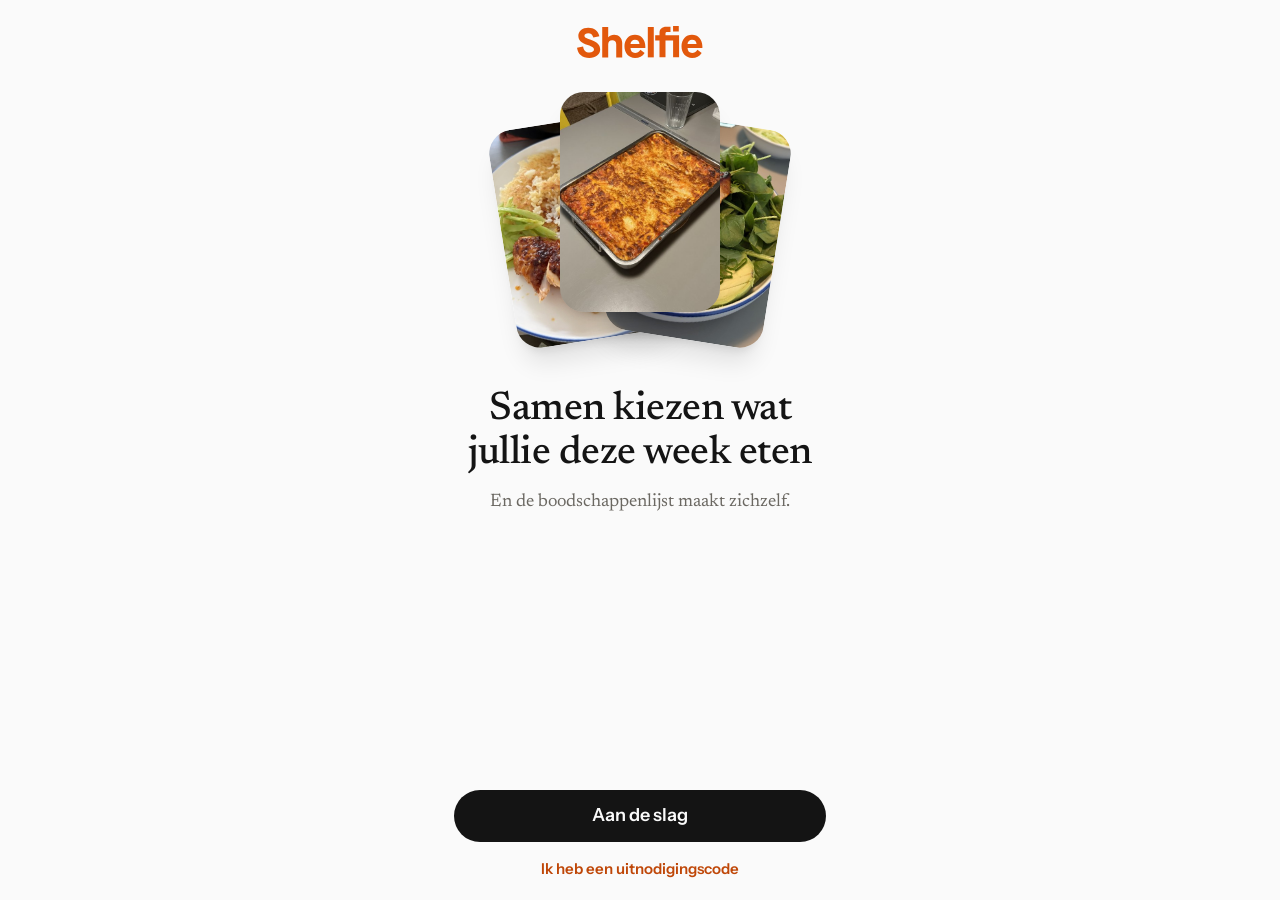
<file: index.html>
<!doctype html>
<html lang="nl">
  <head>
    <meta charset="UTF-8" />
    <meta name="viewport" content="width=device-width, initial-scale=1.0, maximum-scale=1.0, viewport-fit=cover" />
    <meta name="apple-mobile-web-app-capable" content="yes" />
    <meta name="mobile-web-app-capable" content="yes" />
    <meta name="apple-mobile-web-app-status-bar-style" content="default" />
    <meta name="apple-mobile-web-app-title" content="Shelfie" />
    <meta name="theme-color" content="#fafafa" media="(prefers-color-scheme: light)" />
    <meta name="theme-color" content="#0f0f11" media="(prefers-color-scheme: dark)" />
    <link rel="manifest" href="./manifest.webmanifest" />
    <link rel="apple-touch-icon" href="./apple-touch-icon.png" />
    <link rel="icon" type="image/png" href="./icon-192.png" />
    <title>Shelfie</title>
    <script>
      try {
        const t = localStorage.getItem("barabas-theme")
        const dark = t ? t === "dark" : matchMedia("(prefers-color-scheme: dark)").matches
        document.documentElement.classList.toggle("dark", dark)
      } catch {}
    </script>
    <style>
      /* Native app only: the launch screen again, drawn by the page, so the native splash can hand over without a visible
         change: plain white; the orange wordmark comes in after the elf (or right away without the intro). On the very first open the elf plays its intro on the shelf
         (src/boot.ts), then the logo moves into the header. Must match ios/App/App/Base.lproj/LaunchScreen.storyboard. */
      #boot { display: none; }
      .native-boot #boot { display: block; position: fixed; inset: 0; z-index: 2147483000; pointer-events: none; }
      #boot .boot-bg { position: absolute; inset: 0; background: #ffffff; }
      #boot svg { position: absolute; left: 25.57vw; top: 26.82%; width: 48.85vw; transform: translateY(-50%); color: #e2580c; opacity: 0; }
      #boot .boot-elf { position: absolute; left: 21.5vw; top: calc(62.9% - 47.07vw); width: 57vw; aspect-ratio: 264 / 226;
        background: url(./intro/elf.webp) 0 0 / 600% 400% no-repeat; }
    </style>
    <script>
      try {
        if (window.Capacitor && window.Capacitor.isNativePlatform && window.Capacitor.isNativePlatform()) {
          document.documentElement.classList.add("native-boot")
          // Until onboarding is done the intro plays: start fetching the elf's frames right away.
          if (!localStorage.getItem("shelfie:onboarded")) new Image().src = "./intro/elf.webp"
          // Safety net: never keep the splash longer than 10 seconds, whatever happens while loading.
          setTimeout(() => {
            const b = document.getElementById("boot")
            if (b) { b.remove(); try { window.Capacitor.Plugins.SplashScreen.hide() } catch {} }
          }, 10000)
        }
      } catch {}
    </script>
    <script type="module" crossorigin src="./assets/index-CNZWXWzl.js"></script>
    <link rel="stylesheet" crossorigin href="./assets/index-Qn11dkBs.css">
  </head>
  <body>
    <div id="boot" aria-hidden="true"><div class="boot-bg"></div><svg viewBox="0 0 192 49" fill="currentColor"><path d="M9.28602 31.3555C10.5046 37.9839 13.1285 40.5325 19.0879 40.5325C23.5086 40.5325 26.008 38.9396 26.008 36.1343C26.008 33.0104 23.891 31.4794 16.4017 28.9308C11.2162 27.2139 7.49819 25.3024 5.319 23.1962C3.13981 21.0901 2.05467 18.3555 2.05467 15.1078C2.04577 7.64757 8.3254 2.48828 17.2289 2.48828C26.1325 2.48828 32.8569 7.78032 34.2622 15.6122L25.0385 17.5856C23.8199 13.0635 21.3205 10.9573 17.2289 10.9573C13.7067 10.9573 11.4029 12.5502 11.4029 15.037C11.4029 17.329 13.3242 18.6033 19.9863 20.8334C25.5543 22.7449 29.5303 24.8511 31.8962 27.2051C34.2622 29.5591 35.4808 32.4971 35.4808 36.1255C35.4808 43.8334 28.7564 49.0016 18.9545 49.0016C8.25424 49.0016 1.60104 43.5237 0 33.329L9.28602 31.3555Z"/><path d="M38.6206 1.53125H47.7821V17.2746H47.9066C49.7656 14.7879 53.1545 13.3277 56.8102 13.3277C64.1127 13.3277 69.236 18.4251 69.236 25.8144V48.0534H60.0745V28.0445C60.0745 24.0268 57.8331 21.7348 53.9283 21.7348C50.0236 21.7348 47.7821 24.1596 47.7821 28.0445V48.0534H38.6206V1.53125Z"/><path d="M88.6974 13.3203C98.1079 13.3203 104.646 20.5239 104.646 31.161V33.8336H81.9108C82.1687 38.6123 84.7304 41.3557 88.8931 41.3557C92.2197 41.3557 94.7191 39.8247 97.0939 36.3203L103.56 41.3557C100.296 46.4531 95.3595 49.0017 88.8931 49.0017C79.3491 49.0017 72.687 41.7982 72.687 31.161C72.687 20.5239 79.3491 13.3203 88.6974 13.3203ZM95.742 27.4C95.4217 23.3203 92.9223 20.9663 88.7597 20.9663C84.9794 20.9663 82.231 23.515 81.9108 27.4H95.742Z"/><path d="M108.426 1.53125H117.587V48.0445H108.426V1.53125Z"/><path d="M156.324 48.0443H147.162V22.3009H135.51V48.0443H126.349V22.3009H119.749V14.2743H126.349V10.8319C126.349 4.77876 130.129 1.27434 136.791 1.27434H143.195V9.36283H138.01C136.346 9.36283 135.51 10.1327 135.51 11.7257V14.2743H156.324V48.0443ZM155.879 8.40708H147.109V0H155.879V8.40708Z"/><path d="M176.052 13.3203C185.462 13.3203 192 20.5239 192 31.161V33.8336H169.265C169.523 38.6123 172.085 41.3557 176.248 41.3557C179.574 41.3557 182.074 39.8247 184.448 36.3203L190.915 41.3557C187.651 46.4531 182.714 49.0017 176.248 49.0017C166.704 49.0017 160.042 41.7982 160.042 31.161C160.042 20.5239 166.704 13.3203 176.052 13.3203ZM183.096 27.4C182.776 23.3203 180.277 20.9663 176.114 20.9663C172.334 20.9663 169.585 23.515 169.265 27.4H183.096Z"/></svg></div>
    <div id="root"></div>
  </body>
</html>
</file>
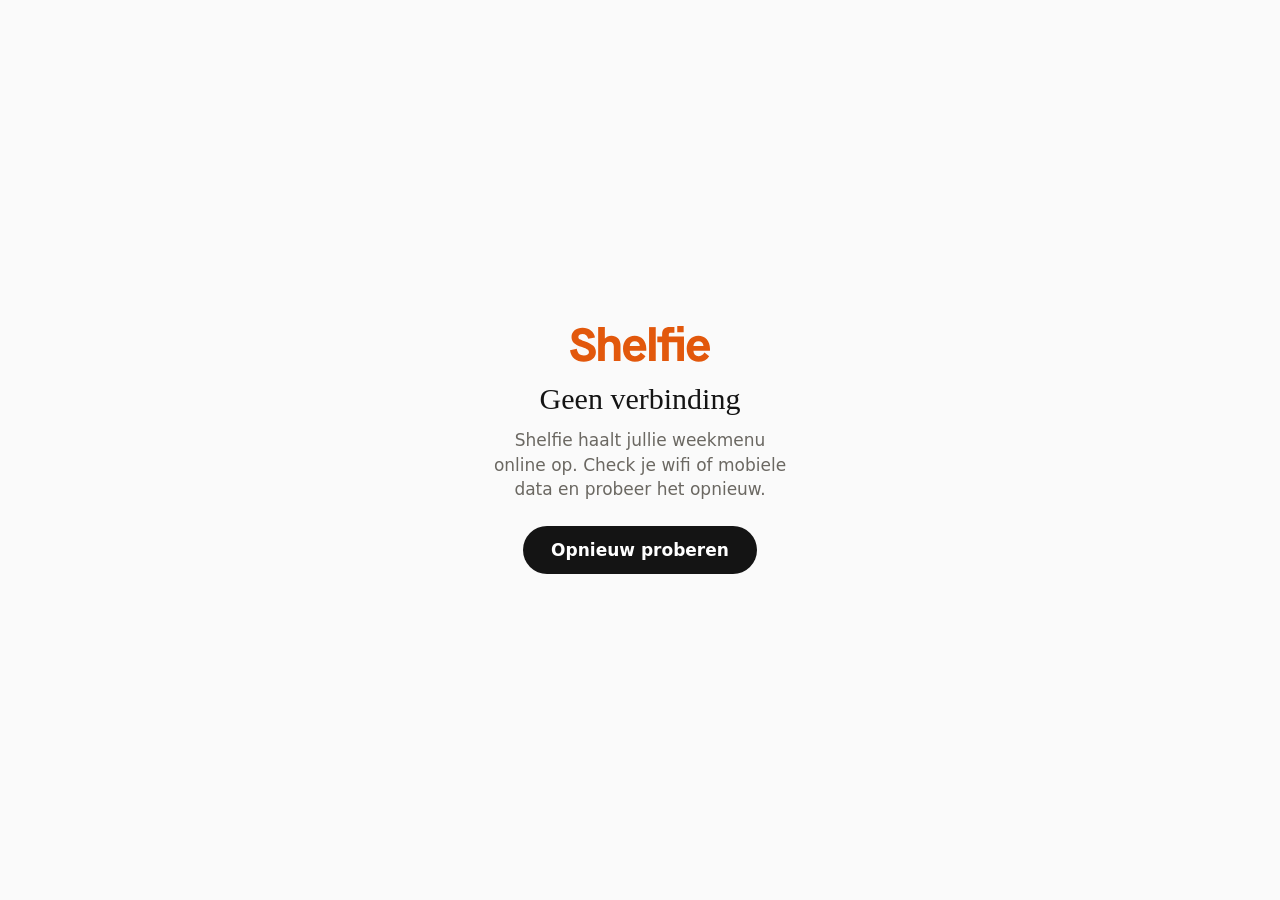
<file: offline.html>
<!doctype html>
<html lang="nl">
<head>
<meta charset="utf-8" />
<meta name="viewport" content="width=device-width, initial-scale=1, viewport-fit=cover" />
<title>Shelfie</title>
<style>
  html, body { margin: 0; height: 100%; background: #fafafa; color: #141414; font: 17px/1.45 -apple-system, system-ui, sans-serif; }
  main { min-height: 100%; display: flex; flex-direction: column; align-items: center; justify-content: center; gap: 12px; padding: 32px; text-align: center; box-sizing: border-box; }
  h1 { font: 500 30px/1.15 Georgia, serif; margin: 8px 0 0; }
  p { color: #6b6862; margin: 0; max-width: 300px; }
  button { margin-top: 12px; height: 48px; padding: 0 28px; border: 0; border-radius: 24px; background: #141414; color: #fff; font: 600 17px -apple-system, system-ui, sans-serif; }
</style>
</head>
<body>
<main>
  <svg viewBox="0 0 192 49" width="140" fill="#e2580c" aria-label="Shelfie"><path d="M9.28602 31.3555C10.5046 37.9839 13.1285 40.5325 19.0879 40.5325C23.5086 40.5325 26.008 38.9396 26.008 36.1343C26.008 33.0104 23.891 31.4794 16.4017 28.9308C11.2162 27.2139 7.49819 25.3024 5.319 23.1962C3.13981 21.0901 2.05467 18.3555 2.05467 15.1078C2.04577 7.64757 8.3254 2.48828 17.2289 2.48828C26.1325 2.48828 32.8569 7.78032 34.2622 15.6122L25.0385 17.5856C23.8199 13.0635 21.3205 10.9573 17.2289 10.9573C13.7067 10.9573 11.4029 12.5502 11.4029 15.037C11.4029 17.329 13.3242 18.6033 19.9863 20.8334C25.5543 22.7449 29.5303 24.8511 31.8962 27.2051C34.2622 29.5591 35.4808 32.4971 35.4808 36.1255C35.4808 43.8334 28.7564 49.0016 18.9545 49.0016C8.25424 49.0016 1.60104 43.5237 0 33.329L9.28602 31.3555Z"/><path d="M38.6206 1.53125H47.7821V17.2746H47.9066C49.7656 14.7879 53.1545 13.3277 56.8102 13.3277C64.1127 13.3277 69.236 18.4251 69.236 25.8144V48.0534H60.0745V28.0445C60.0745 24.0268 57.8331 21.7348 53.9283 21.7348C50.0236 21.7348 47.7821 24.1596 47.7821 28.0445V48.0534H38.6206V1.53125Z"/><path d="M88.6974 13.3203C98.1079 13.3203 104.646 20.5239 104.646 31.161V33.8336H81.9108C82.1687 38.6123 84.7304 41.3557 88.8931 41.3557C92.2197 41.3557 94.7191 39.8247 97.0939 36.3203L103.56 41.3557C100.296 46.4531 95.3595 49.0017 88.8931 49.0017C79.3491 49.0017 72.687 41.7982 72.687 31.161C72.687 20.5239 79.3491 13.3203 88.6974 13.3203ZM95.742 27.4C95.4217 23.3203 92.9223 20.9663 88.7597 20.9663C84.9794 20.9663 82.231 23.515 81.9108 27.4H95.742Z"/><path d="M108.426 1.53125H117.587V48.0445H108.426V1.53125Z"/><path d="M156.324 48.0443H147.162V22.3009H135.51V48.0443H126.349V22.3009H119.749V14.2743H126.349V10.8319C126.349 4.77876 130.129 1.27434 136.791 1.27434H143.195V9.36283H138.01C136.346 9.36283 135.51 10.1327 135.51 11.7257V14.2743H156.324V48.0443ZM155.879 8.40708H147.109V0H155.879V8.40708Z"/><path d="M176.052 13.3203C185.462 13.3203 192 20.5239 192 31.161V33.8336H169.265C169.523 38.6123 172.085 41.3557 176.248 41.3557C179.574 41.3557 182.074 39.8247 184.448 36.3203L190.915 41.3557C187.651 46.4531 182.714 49.0017 176.248 49.0017C166.704 49.0017 160.042 41.7982 160.042 31.161C160.042 20.5239 166.704 13.3203 176.052 13.3203ZM183.096 27.4C182.776 23.3203 180.277 20.9663 176.114 20.9663C172.334 20.9663 169.585 23.515 169.265 27.4H183.096Z"/></svg>
  <h1>Geen verbinding</h1>
  <p>Shelfie haalt jullie weekmenu online op. Check je wifi of mobiele data en probeer het opnieuw.</p>
  <button onclick="location.href='https://joostkrijnen.github.io/weekmenu/'">Opnieuw proberen</button>
</main>
<script>try { window.Capacitor.Plugins.SplashScreen.hide() } catch (e) {}</script>
</body>
</html>
</file>
<file: assets/index-Qn11dkBs.css>
@layer properties{@supports (((-webkit-hyphens:none)) and (not (margin-trim:inline))) or ((-moz-orient:inline) and (not (color:rgb(from red r g b)))){*,:before,:after,::backdrop{--tw-translate-x:0;--tw-translate-y:0;--tw-translate-z:0;--tw-rotate-x:initial;--tw-rotate-y:initial;--tw-rotate-z:initial;--tw-skew-x:initial;--tw-skew-y:initial;--tw-space-x-reverse:0;--tw-divide-y-reverse:0;--tw-border-style:solid;--tw-leading:initial;--tw-font-weight:initial;--tw-tracking:initial;--tw-ordinal:initial;--tw-slashed-zero:initial;--tw-numeric-figure:initial;--tw-numeric-spacing:initial;--tw-numeric-fraction:initial;--tw-shadow:0 0 #0000;--tw-shadow-color:initial;--tw-shadow-alpha:100%;--tw-inset-shadow:0 0 #0000;--tw-inset-shadow-color:initial;--tw-inset-shadow-alpha:100%;--tw-ring-color:initial;--tw-ring-shadow:0 0 #0000;--tw-inset-ring-color:initial;--tw-inset-ring-shadow:0 0 #0000;--tw-ring-inset:initial;--tw-ring-offset-width:0px;--tw-ring-offset-color:#fff;--tw-ring-offset-shadow:0 0 #0000;--tw-outline-style:solid;--tw-blur:initial;--tw-brightness:initial;--tw-contrast:initial;--tw-grayscale:initial;--tw-hue-rotate:initial;--tw-invert:initial;--tw-opacity:initial;--tw-saturate:initial;--tw-sepia:initial;--tw-drop-shadow:initial;--tw-drop-shadow-color:initial;--tw-drop-shadow-alpha:100%;--tw-drop-shadow-size:initial;--tw-backdrop-blur:initial;--tw-backdrop-brightness:initial;--tw-backdrop-contrast:initial;--tw-backdrop-grayscale:initial;--tw-backdrop-hue-rotate:initial;--tw-backdrop-invert:initial;--tw-backdrop-opacity:initial;--tw-backdrop-saturate:initial;--tw-backdrop-sepia:initial;--tw-duration:initial;--tw-ease:initial;--tw-scale-x:1;--tw-scale-y:1;--tw-scale-z:1}}}@font-face{font-family:Geist Variable;font-style:normal;font-display:swap;font-weight:100 900;src:url(./geist-cyrillic-ext-wght-normal-DjL33-gN.woff2)format("woff2-variations");unicode-range:U+460-52F,U+1C80-1C8A,U+20B4,U+2DE0-2DFF,U+A640-A69F,U+FE2E-FE2F}@font-face{font-family:Geist Variable;font-style:normal;font-display:swap;font-weight:100 900;src:url(./geist-cyrillic-wght-normal-BEAKL7Jp.woff2)format("woff2-variations");unicode-range:U+301,U+400-45F,U+490-491,U+4B0-4B1,U+2116}@font-face{font-family:Geist Variable;font-style:normal;font-display:swap;font-weight:100 900;src:url(./geist-vietnamese-wght-normal-6IgcOCM7.woff2)format("woff2-variations");unicode-range:U+102-103,U+110-111,U+128-129,U+168-169,U+1A0-1A1,U+1AF-1B0,U+300-301,U+303-304,U+308-309,U+323,U+329,U+1EA0-1EF9,U+20AB}@font-face{font-family:Geist Variable;font-style:normal;font-display:swap;font-weight:100 900;src:url(./geist-latin-ext-wght-normal-DC-KSUi6.woff2)format("woff2-variations");unicode-range:U+100-2BA,U+2BD-2C5,U+2C7-2CC,U+2CE-2D7,U+2DD-2FF,U+304,U+308,U+329,U+1D00-1DBF,U+1E00-1E9F,U+1EF2-1EFF,U+2020,U+20A0-20AB,U+20AD-20C0,U+2113,U+2C60-2C7F,U+A720-A7FF}@font-face{font-family:Geist Variable;font-style:normal;font-display:swap;font-weight:100 900;src:url(./geist-latin-wght-normal-BgDaEnEv.woff2)format("woff2-variations");unicode-range:U+??,U+131,U+152-153,U+2BB-2BC,U+2C6,U+2DA,U+2DC,U+304,U+308,U+329,U+2000-206F,U+20AC,U+2122,U+2191,U+2193,U+2212,U+2215,U+FEFF,U+FFFD}@layer theme{:root,:host{--color-neutral-800:oklch(26.9% 0 none);--color-neutral-950:oklch(14.5% 0 none);--color-black:#000;--color-white:#fff;--spacing:.25rem;--container-lg:32rem;--font-weight-normal:400;--font-weight-medium:500;--font-weight-semibold:600;--font-weight-bold:700;--tracking-widest:.1em;--leading-tight:1.25;--leading-snug:1.375;--radius-sm:.25rem;--radius-md:.375rem;--radius-lg:.5rem;--radius-xl:.75rem;--radius-2xl:1rem;--ease-in:cubic-bezier(.4, 0, 1, 1);--ease-out:cubic-bezier(0, 0, .2, 1);--ease-in-out:cubic-bezier(.4, 0, .2, 1);--animate-spin:spin 1s linear infinite;--blur-2xl:40px;--aspect-video:16 / 9;--default-transition-duration:.15s;--default-transition-timing-function:cubic-bezier(.4, 0, .2, 1);--default-font-family:var(--font-family-sans);--default-mono-font-family:var(--font-family-mono);--radius-full:9999px}}@layer base{*,:after,:before,::backdrop{box-sizing:border-box;border:0 solid;margin:0;padding:0}::file-selector-button{box-sizing:border-box;border:0 solid;margin:0;padding:0}html,:host{-webkit-text-size-adjust:100%;tab-size:4;line-height:1.5;font-family:var(--default-font-family,-apple-system, BlinkMacSystemFont, "Segoe UI", Roboto, "Helvetica Neue", "Noto Sans", Arial, sans-serif, "Apple Color Emoji", "Segoe UI Emoji", "Segoe UI Symbol", "Noto Color Emoji");font-feature-settings:var(--default-font-feature-settings,normal);font-variation-settings:var(--default-font-variation-settings,normal);-webkit-tap-highlight-color:transparent}hr{height:0;color:inherit;border-top-width:1px}abbr:where([title]){-webkit-text-decoration:underline dotted;text-decoration:underline dotted}h1,h2,h3,h4,h5,h6{font-size:inherit;font-weight:inherit}a{color:inherit;-webkit-text-decoration:inherit;text-decoration:inherit}b,strong{font-weight:bolder}code,kbd,samp,pre{font-family:var(--default-mono-font-family,ui-monospace, SFMono-Regular, Menlo, Monaco, Consolas, "Liberation Mono", "Courier New", monospace);font-feature-settings:var(--default-mono-font-feature-settings,normal);font-variation-settings:var(--default-mono-font-variation-settings,normal);font-size:1em}small{font-size:80%}sub,sup{vertical-align:baseline;font-size:75%;line-height:0;position:relative}sub{bottom:-.25em}sup{top:-.5em}table{text-indent:0;border-color:inherit;border-collapse:collapse}:-moz-focusring:where(:not(iframe)){outline:auto}progress{vertical-align:baseline}summary{display:list-item}ol,ul,menu{list-style:none}img,svg,video,canvas,audio,iframe,embed,object{vertical-align:middle;display:block}img,video{max-width:100%;height:auto}button,input,select,optgroup,textarea{font:inherit;font-feature-settings:inherit;font-variation-settings:inherit;letter-spacing:inherit;color:inherit;opacity:1;background-color:#0000;border-radius:0}::file-selector-button{font:inherit;font-feature-settings:inherit;font-variation-settings:inherit;letter-spacing:inherit;color:inherit;opacity:1;background-color:#0000;border-radius:0}:where(select:is([multiple],[size])) optgroup{font-weight:bolder}:where(select:is([multiple],[size])) optgroup option{padding-inline-start:20px}::file-selector-button{margin-inline-end:4px}::placeholder{opacity:1}@supports (not ((-webkit-appearance:-apple-pay-button))) or (contain-intrinsic-size:1px){::placeholder{color:currentColor}@supports (color:color-mix(in lab,red,red)){::placeholder{color:color-mix(in oklab,currentcolor 50%,transparent)}}}textarea{resize:vertical}::-webkit-search-decoration{-webkit-appearance:none}::-webkit-date-and-time-value{min-height:1lh;text-align:inherit}::-webkit-datetime-edit{display:inline-flex}::-webkit-datetime-edit-fields-wrapper{padding:0}::-webkit-datetime-edit{padding-block:0}::-webkit-datetime-edit-year-field{padding-block:0}::-webkit-datetime-edit-month-field{padding-block:0}::-webkit-datetime-edit-day-field{padding-block:0}::-webkit-datetime-edit-hour-field{padding-block:0}::-webkit-datetime-edit-minute-field{padding-block:0}::-webkit-datetime-edit-second-field{padding-block:0}::-webkit-datetime-edit-millisecond-field{padding-block:0}::-webkit-datetime-edit-meridiem-field{padding-block:0}::-webkit-calendar-picker-indicator{line-height:1}:-moz-ui-invalid{box-shadow:none}button,input:where([type=button],[type=reset],[type=submit]){appearance:button}::file-selector-button{appearance:button}::-webkit-inner-spin-button{height:auto}::-webkit-outer-spin-button{height:auto}[hidden]:where(:not([hidden=until-found])){display:none!important}*{border-color:var(--border)}html{-webkit-text-size-adjust:100%}body{background-color:var(--background);font-family:var(--font-family-sans);color:var(--foreground);-webkit-font-smoothing:antialiased;-moz-osx-font-smoothing:grayscale}.tabular{font-variant-numeric:tabular-nums;font-feature-settings:"tnum"}html,body{min-height:100%}body{overscroll-behavior-y:none;-webkit-tap-highlight-color:transparent}input,textarea,select{font-size:16px}}@layer components{.glass{background:var(--card)}@supports (color:color-mix(in lab,red,red)){.glass{background:color-mix(in oklab,var(--card) 72%,transparent)}}.glass{-webkit-backdrop-filter:blur(18px)saturate(1.8);backdrop-filter:blur(18px)saturate(1.8);border:1px solid var(--foreground)}@supports (color:color-mix(in lab,red,red)){.glass{border:1px solid color-mix(in oklab,var(--foreground) 6%,transparent)}}.glass{box-shadow:0 4px 16px #0000001a,inset 0 1px #ffffff8c}.glass-strong{background:var(--background)}@supports (color:color-mix(in lab,red,red)){.glass-strong{background:color-mix(in oklab,var(--background) 80%,transparent)}}.glass-strong{-webkit-backdrop-filter:blur(24px)saturate(1.8);backdrop-filter:blur(24px)saturate(1.8)}.pt-safe{padding-top:max(env(safe-area-inset-top),12px)}.pb-safe{padding-bottom:max(env(safe-area-inset-bottom),12px)}.scrollbar-none{scrollbar-width:none}.scrollbar-none::-webkit-scrollbar{display:none}}@layer utilities{.\@container{container-type:inline-size}.pointer-events-auto{pointer-events:auto}.pointer-events-none{pointer-events:none}.visible{visibility:visible}.sr-only{clip-path:inset(50%);white-space:nowrap;border-width:0;width:1px;height:1px;margin:-1px;padding:0;position:absolute;overflow:hidden}.absolute{position:absolute}.fixed{position:fixed}.relative{position:relative}.static{position:static}.inset-0{inset:0}.inset-x-0{inset-inline:0}.inset-x-3{inset-inline:calc(var(--spacing) * 3)}.inset-y-0{inset-block:0}.top-0{top:0}.top-1{top:var(--spacing)}.top-1\/2{top:50%}.top-2{top:calc(var(--spacing) * 2)}.top-3{top:calc(var(--spacing) * 3)}.top-4{top:calc(var(--spacing) * 4)}.top-5{top:calc(var(--spacing) * 5)}.top-6{top:calc(var(--spacing) * 6)}.top-8{top:calc(var(--spacing) * 8)}.top-\[18px\]{top:18px}.-right-1{right:calc(var(--spacing) * -1)}.right-0{right:0}.right-2{right:calc(var(--spacing) * 2)}.right-2\.5{right:calc(var(--spacing) * 2.5)}.right-3{right:calc(var(--spacing) * 3)}.right-4{right:calc(var(--spacing) * 4)}.right-5{right:calc(var(--spacing) * 5)}.-bottom-1{bottom:calc(var(--spacing) * -1)}.bottom-0{bottom:0}.bottom-2\.5{bottom:calc(var(--spacing) * 2.5)}.bottom-3{bottom:calc(var(--spacing) * 3)}.left-0{left:0}.left-1\/2{left:50%}.left-3{left:calc(var(--spacing) * 3)}.left-4{left:calc(var(--spacing) * 4)}.left-5{left:calc(var(--spacing) * 5)}.left-\[55px\]{left:55px}.left-\[70px\]{left:70px}.left-\[85px\]{left:85px}.z-10{z-index:10}.z-20{z-index:20}.z-30{z-index:30}.z-40{z-index:40}.z-50{z-index:50}.col-start-2{grid-column-start:2}.-m-3{margin:calc(var(--spacing) * -3)}.-mx-0\.5{margin-inline:calc(var(--spacing) * -.5)}.-mx-1{margin-inline:calc(var(--spacing) * -1)}.-mx-4{margin-inline:calc(var(--spacing) * -4)}.mx-4{margin-inline:calc(var(--spacing) * 4)}.mx-auto{margin-inline:auto}.my-1{margin-block:var(--spacing)}.my-2{margin-block:calc(var(--spacing) * 2)}.my-3{margin-block:calc(var(--spacing) * 3)}.-mt-1{margin-top:calc(var(--spacing) * -1)}.-mt-3{margin-top:calc(var(--spacing) * -3)}.mt-0\.5{margin-top:calc(var(--spacing) * .5)}.mt-1{margin-top:var(--spacing)}.mt-1\.5{margin-top:calc(var(--spacing) * 1.5)}.mt-2{margin-top:calc(var(--spacing) * 2)}.mt-2\.5{margin-top:calc(var(--spacing) * 2.5)}.mt-3{margin-top:calc(var(--spacing) * 3)}.mt-3\.5{margin-top:calc(var(--spacing) * 3.5)}.mt-4{margin-top:calc(var(--spacing) * 4)}.mt-5{margin-top:calc(var(--spacing) * 5)}.mt-8{margin-top:calc(var(--spacing) * 8)}.mt-9{margin-top:calc(var(--spacing) * 9)}.mt-auto{margin-top:auto}.-mr-2{margin-right:calc(var(--spacing) * -2)}.mr-1{margin-right:var(--spacing)}.mb-1{margin-bottom:var(--spacing)}.mb-1\.5{margin-bottom:calc(var(--spacing) * 1.5)}.mb-2\.5{margin-bottom:calc(var(--spacing) * 2.5)}.mb-3{margin-bottom:calc(var(--spacing) * 3)}.mb-4{margin-bottom:calc(var(--spacing) * 4)}.mb-5{margin-bottom:calc(var(--spacing) * 5)}.mb-7{margin-bottom:calc(var(--spacing) * 7)}.mb-8{margin-bottom:calc(var(--spacing) * 8)}.mb-\[3px\]{margin-bottom:3px}.mb-\[18px\]{margin-bottom:18px}.mb-\[22px\]{margin-bottom:22px}.-ml-\[18px\]{margin-left:-18px}.-ml-\[82px\]{margin-left:-82px}.ml-1{margin-left:var(--spacing)}.line-clamp-2{-webkit-line-clamp:2;-webkit-box-orient:vertical;display:-webkit-box;overflow:hidden}.block{display:block}.contents{display:contents}.flex{display:flex}.grid{display:grid}.hidden{display:none}.inline-flex{display:inline-flex}.table{display:table}.table-caption{display:table-caption}.table-cell{display:table-cell}.table-row{display:table-row}.aspect-\[4\/3\]{aspect-ratio:4/3}.aspect-\[4\/5\]{aspect-ratio:4/5}.aspect-video{aspect-ratio:var(--aspect-video)}.size-2{width:calc(var(--spacing) * 2);height:calc(var(--spacing) * 2)}.size-2\.5{width:calc(var(--spacing) * 2.5);height:calc(var(--spacing) * 2.5)}.size-3{width:calc(var(--spacing) * 3);height:calc(var(--spacing) * 3)}.size-3\.5{width:calc(var(--spacing) * 3.5);height:calc(var(--spacing) * 3.5)}.size-4{width:calc(var(--spacing) * 4);height:calc(var(--spacing) * 4)}.size-5{width:calc(var(--spacing) * 5);height:calc(var(--spacing) * 5)}.size-6{width:calc(var(--spacing) * 6);height:calc(var(--spacing) * 6)}.size-7{width:calc(var(--spacing) * 7);height:calc(var(--spacing) * 7)}.size-8{width:calc(var(--spacing) * 8);height:calc(var(--spacing) * 8)}.size-9{width:calc(var(--spacing) * 9);height:calc(var(--spacing) * 9)}.size-10{width:calc(var(--spacing) * 10);height:calc(var(--spacing) * 10)}.size-11{width:calc(var(--spacing) * 11);height:calc(var(--spacing) * 11)}.size-12{width:calc(var(--spacing) * 12);height:calc(var(--spacing) * 12)}.size-14{width:calc(var(--spacing) * 14);height:calc(var(--spacing) * 14)}.size-16{width:calc(var(--spacing) * 16);height:calc(var(--spacing) * 16)}.size-\[1\.6rem\]{width:1.6rem;height:1.6rem}.size-\[18px\]{width:18px;height:18px}.size-\[22px\]{width:22px;height:22px}.size-\[26px\]{width:26px;height:26px}.size-\[38px\]{width:38px;height:38px}.size-\[52px\]{width:52px;height:52px}.size-\[76px\]{width:76px;height:76px}.size-full{width:100%;height:100%}.h-1\.5{height:calc(var(--spacing) * 1.5)}.h-2{height:calc(var(--spacing) * 2)}.h-5{height:calc(var(--spacing) * 5)}.h-6{height:calc(var(--spacing) * 6)}.h-7{height:calc(var(--spacing) * 7)}.h-8{height:calc(var(--spacing) * 8)}.h-9{height:calc(var(--spacing) * 9)}.h-10{height:calc(var(--spacing) * 10)}.h-11{height:calc(var(--spacing) * 11)}.h-12{height:calc(var(--spacing) * 12)}.h-\[2\.25rem\]{height:2.25rem}.h-\[5px\]{height:5px}.h-\[7px\]{height:7px}.h-\[52px\]{height:52px}.h-\[54px\]{height:54px}.h-\[60px\]{height:60px}.h-\[64\%\]{height:64%}.h-\[66px\]{height:66px}.h-\[92dvh\]{height:92dvh}.h-\[200px\]{height:200px}.h-\[214px\]{height:214px}.h-\[220px\]{height:220px}.h-\[250px\]{height:250px}.h-\[300px\]{height:300px}.h-\[330px\]{height:330px}.h-\[calc\(env\(safe-area-inset-top\)\+56px\)\]{height:calc(env(safe-area-inset-top) + 56px)}.h-dvh{height:100dvh}.h-full{height:100%}.h-px{height:1px}.max-h-\[92dvh\]{max-height:92dvh}.max-h-\[var\(--radix-popover-content-available-height\)\]{max-height:var(--radix-popover-content-available-height)}.max-h-\[var\(--radix-select-content-available-height\)\]{max-height:var(--radix-select-content-available-height)}.min-h-0{min-height:0}.min-h-12{min-height:calc(var(--spacing) * 12)}.min-h-dvh{min-height:100dvh}.w-0{width:0}.w-5{width:calc(var(--spacing) * 5)}.w-9{width:calc(var(--spacing) * 9)}.w-10{width:calc(var(--spacing) * 10)}.w-14{width:calc(var(--spacing) * 14)}.w-24{width:calc(var(--spacing) * 24)}.w-32{width:calc(var(--spacing) * 32)}.w-44{width:calc(var(--spacing) * 44)}.w-\[6\.4rem\]{width:6.4rem}.w-\[7px\]{width:7px}.w-\[18px\]{width:18px}.w-\[22px\]{width:22px}.w-\[42\%\]{width:42%}.w-\[76px\]{width:76px}.w-\[160px\]{width:160px}.w-\[164px\]{width:164px}.w-\[260px\]{width:260px}.w-\[290px\]{width:290px}.w-\[300px\]{width:300px}.w-\[calc\(100\%-2rem\)\]{width:calc(100% - 2rem)}.w-auto{width:auto}.w-fit{width:fit-content}.w-full{width:100%}.max-w-\[320px\]{max-width:320px}.max-w-\[330px\]{max-width:330px}.max-w-\[420px\]{max-width:420px}.max-w-\[480px\]{max-width:480px}.max-w-\[calc\(100\%-2rem\)\]{max-width:calc(100% - 2rem)}.min-w-0{min-width:0}.min-w-9{min-width:calc(var(--spacing) * 9)}.min-w-\[8rem\]{min-width:8rem}.min-w-\[12rem\]{min-width:12rem}.min-w-\[var\(--radix-select-trigger-width\)\]{min-width:var(--radix-select-trigger-width)}.flex-1{flex:1}.flex-none{flex:none}.shrink-0{flex-shrink:0}.grow{flex-grow:1}.caption-bottom{caption-side:bottom}.origin-top{transform-origin:top}.-translate-1\/2{--tw-translate-x: -50% ;--tw-translate-y: -50% ;translate:var(--tw-translate-x) var(--tw-translate-y)}.-translate-x-1\/2{--tw-translate-x: -50% ;translate:var(--tw-translate-x) var(--tw-translate-y)}.-translate-y-1\/2{--tw-translate-y: -50% ;translate:var(--tw-translate-x) var(--tw-translate-y)}.scale-\[\.85\]{scale:.85}.scale-\[\.96\]{scale:.96}.-rotate-\[8deg\]{rotate:-8deg}.-rotate-\[9deg\]{rotate:-9deg}.rotate-180{rotate:180deg}.rotate-\[-12deg\]{rotate:-12deg}.rotate-\[6deg\]{rotate:6deg}.rotate-\[9deg\]{rotate:9deg}.rotate-\[12deg\]{rotate:12deg}.transform{transform:var(--tw-rotate-x,) var(--tw-rotate-y,) var(--tw-rotate-z,) var(--tw-skew-x,) var(--tw-skew-y,)}.animate-spin{animation:var(--animate-spin)}.cursor-default{cursor:default}.cursor-pointer{cursor:pointer}.touch-none{touch-action:none}.resize-none{resize:none}.scroll-px-6{scroll-padding-inline:calc(var(--spacing) * 6)}.\[scrollbar-width\:none\],.scrollbar-none{scrollbar-width:none}.grid-cols-2{grid-template-columns:repeat(2,minmax(0,1fr))}.grid-cols-\[0_1fr\]{grid-template-columns:0 1fr}.flex-col{flex-direction:column}.flex-col-reverse{flex-direction:column-reverse}.flex-wrap{flex-wrap:wrap}.place-items-center{place-items:center}.items-baseline{align-items:baseline}.items-center{align-items:center}.items-end{align-items:flex-end}.items-start{align-items:flex-start}.items-stretch{align-items:stretch}.justify-between{justify-content:space-between}.justify-center{justify-content:center}.justify-end{justify-content:flex-end}.gap-0{gap:0}.gap-0\.5{gap:calc(var(--spacing) * .5)}.gap-1{gap:var(--spacing)}.gap-1\.5{gap:calc(var(--spacing) * 1.5)}.gap-2{gap:calc(var(--spacing) * 2)}.gap-2\.5{gap:calc(var(--spacing) * 2.5)}.gap-3{gap:calc(var(--spacing) * 3)}.gap-3\.5{gap:calc(var(--spacing) * 3.5)}.gap-4{gap:calc(var(--spacing) * 4)}.gap-5{gap:calc(var(--spacing) * 5)}.gap-6{gap:calc(var(--spacing) * 6)}.gap-\[3px\]{gap:3px}.gap-x-1\.5{column-gap:calc(var(--spacing) * 1.5)}.gap-x-\[17px\]{column-gap:17px}:where(.-space-x-1>:not(:last-child)){--tw-space-x-reverse:0;margin-inline-start:calc(calc(var(--spacing) * -1) * var(--tw-space-x-reverse));margin-inline-end:calc(calc(var(--spacing) * -1) * calc(1 - var(--tw-space-x-reverse)))}.gap-y-0\.5{row-gap:calc(var(--spacing) * .5)}.gap-y-7{row-gap:calc(var(--spacing) * 7)}:where(.divide-y>:not(:last-child)){--tw-divide-y-reverse:0;border-bottom-style:var(--tw-border-style);border-top-style:var(--tw-border-style);border-top-width:calc(1px * var(--tw-divide-y-reverse));border-bottom-width:calc(1px * calc(1 - var(--tw-divide-y-reverse)))}.self-center{align-self:center}.self-start{align-self:flex-start}.truncate{text-overflow:ellipsis;white-space:nowrap;overflow:hidden}.overflow-hidden{overflow:hidden}.overflow-x-auto{overflow-x:auto}.overflow-y-auto{overflow-y:auto}.overscroll-contain{overscroll-behavior:contain}.rounded{border-radius:.25rem}.rounded-2xl{border-radius:var(--radius-2xl)}.rounded-\[3px\]{border-radius:3px}.rounded-\[10px\]{border-radius:10px}.rounded-\[14px\]{border-radius:14px}.rounded-\[18px\]{border-radius:18px}.rounded-\[20px\]{border-radius:20px}.rounded-\[22px\]{border-radius:22px}.rounded-\[24px\]{border-radius:24px}.rounded-\[28px\]{border-radius:28px}.rounded-full{border-radius:var(--radius-full)}.rounded-lg{border-radius:var(--radius-lg)}.rounded-md{border-radius:var(--radius-md)}.rounded-none{border-radius:0}.rounded-sm{border-radius:var(--radius-sm)}.rounded-xl{border-radius:var(--radius-xl)}.rounded-t-\[32px\]{border-top-left-radius:32px;border-top-right-radius:32px}.border{border-style:var(--tw-border-style);border-width:1px}.border-0{border-style:var(--tw-border-style);border-width:0}.border-2{border-style:var(--tw-border-style);border-width:2px}.border-4{border-style:var(--tw-border-style);border-width:4px}.border-\[1\.5px\]{border-style:var(--tw-border-style);border-width:1.5px}.border-\[3px\]{border-style:var(--tw-border-style);border-width:3px}.border-\[5px\]{border-style:var(--tw-border-style);border-width:5px}.\[border-width\:1\.5px\]{border-width:1.5px}.border-t{border-top-style:var(--tw-border-style);border-top-width:1px}.border-b{border-bottom-style:var(--tw-border-style);border-bottom-width:1px}.border-l{border-left-style:var(--tw-border-style);border-left-width:1px}.border-dashed{--tw-border-style:dashed;border-style:dashed}.border-border{border-color:var(--border)}.border-brand{border-color:var(--brand)}.border-brand-subtle{border-color:var(--brand-subtle)}.border-card{border-color:var(--card)}.border-destructive{border-color:var(--destructive)}.border-destructive-subtle{border-color:var(--destructive-subtle)}.border-destructive\/40{border-color:var(--destructive)}@supports (color:color-mix(in lab,red,red)){.border-destructive\/40{border-color:color-mix(in oklab,var(--destructive) 40%,transparent)}}.border-foreground{border-color:var(--foreground)}.border-input{border-color:var(--input)}.border-success{border-color:var(--success)}.border-success-subtle{border-color:var(--success-subtle)}.border-transparent{border-color:#0000}.border-warning-subtle{border-color:var(--warning-subtle)}.bg-\[\#ff9a63\]{background-color:#ff9a63}.bg-background,.bg-background\/20{background-color:var(--background)}@supports (color:color-mix(in lab,red,red)){.bg-background\/20{background-color:color-mix(in oklab,var(--background) 20%,transparent)}}.bg-background\/80{background-color:var(--background)}@supports (color:color-mix(in lab,red,red)){.bg-background\/80{background-color:color-mix(in oklab,var(--background) 80%,transparent)}}.bg-background\/90{background-color:var(--background)}@supports (color:color-mix(in lab,red,red)){.bg-background\/90{background-color:color-mix(in oklab,var(--background) 90%,transparent)}}.bg-black\/35{background-color:#00000059}@supports (color:color-mix(in lab,red,red)){.bg-black\/35{background-color:color-mix(in oklab,var(--color-black) 35%,transparent)}}.bg-black\/50{background-color:#00000080}@supports (color:color-mix(in lab,red,red)){.bg-black\/50{background-color:color-mix(in oklab,var(--color-black) 50%,transparent)}}.bg-black\/\[0\.08\]{background-color:#00000014}@supports (color:color-mix(in lab,red,red)){.bg-black\/\[0\.08\]{background-color:color-mix(in oklab,var(--color-black) 8%,transparent)}}.bg-border{background-color:var(--border)}.bg-brand{background-color:var(--brand)}.bg-brand-subtle{background-color:var(--brand-subtle)}.bg-card,.bg-card\/85{background-color:var(--card)}@supports (color:color-mix(in lab,red,red)){.bg-card\/85{background-color:color-mix(in oklab,var(--card) 85%,transparent)}}.bg-destructive{background-color:var(--destructive)}.bg-destructive-subtle{background-color:var(--destructive-subtle)}.bg-foreground,.bg-foreground\/\[0\.05\]{background-color:var(--foreground)}@supports (color:color-mix(in lab,red,red)){.bg-foreground\/\[0\.05\]{background-color:color-mix(in oklab,var(--foreground) 5%,transparent)}}.bg-foreground\/\[0\.06\]{background-color:var(--foreground)}@supports (color:color-mix(in lab,red,red)){.bg-foreground\/\[0\.06\]{background-color:color-mix(in oklab,var(--foreground) 6%,transparent)}}.bg-muted{background-color:var(--muted)}.bg-neutral-800{background-color:var(--color-neutral-800)}.bg-popover{background-color:var(--popover)}.bg-primary{background-color:var(--primary)}.bg-secondary{background-color:var(--secondary)}.bg-success{background-color:var(--success)}.bg-success-subtle{background-color:var(--success-subtle)}.bg-transparent{background-color:#0000}.bg-warning{background-color:var(--warning)}.bg-warning-subtle{background-color:var(--warning-subtle)}.fill-chart-4{fill:var(--chart-4)}.fill-current{fill:currentColor}.fill-warning{fill:var(--warning)}.object-contain{object-fit:contain}.object-cover{object-fit:cover}.p-0\.5{padding:calc(var(--spacing) * .5)}.p-1{padding:var(--spacing)}.p-1\.5{padding:calc(var(--spacing) * 1.5)}.p-2{padding:calc(var(--spacing) * 2)}.p-2\.5{padding:calc(var(--spacing) * 2.5)}.p-3{padding:calc(var(--spacing) * 3)}.p-4{padding:calc(var(--spacing) * 4)}.p-5{padding:calc(var(--spacing) * 5)}.p-6{padding:calc(var(--spacing) * 6)}.p-\[3px\]{padding:3px}.p-\[5px\]{padding:5px}.px-0{padding-inline:0}.px-0\.5{padding-inline:calc(var(--spacing) * .5)}.px-1{padding-inline:var(--spacing)}.px-1\.5{padding-inline:calc(var(--spacing) * 1.5)}.px-2{padding-inline:calc(var(--spacing) * 2)}.px-2\.5{padding-inline:calc(var(--spacing) * 2.5)}.px-3{padding-inline:calc(var(--spacing) * 3)}.px-3\.5{padding-inline:calc(var(--spacing) * 3.5)}.px-4{padding-inline:calc(var(--spacing) * 4)}.px-5{padding-inline:calc(var(--spacing) * 5)}.px-6{padding-inline:calc(var(--spacing) * 6)}.px-8{padding-inline:calc(var(--spacing) * 8)}.px-16{padding-inline:calc(var(--spacing) * 16)}.py-0\.5{padding-block:calc(var(--spacing) * .5)}.py-1{padding-block:var(--spacing)}.py-1\.5{padding-block:calc(var(--spacing) * 1.5)}.py-2{padding-block:calc(var(--spacing) * 2)}.py-2\.5{padding-block:calc(var(--spacing) * 2.5)}.py-3{padding-block:calc(var(--spacing) * 3)}.py-3\.5{padding-block:calc(var(--spacing) * 3.5)}.py-4{padding-block:calc(var(--spacing) * 4)}.py-5{padding-block:calc(var(--spacing) * 5)}.py-6{padding-block:calc(var(--spacing) * 6)}.py-10{padding-block:calc(var(--spacing) * 10)}.py-px{padding-block:1px}.pt-1{padding-top:var(--spacing)}.pt-1\.5{padding-top:calc(var(--spacing) * 1.5)}.pt-2{padding-top:calc(var(--spacing) * 2)}.pt-2\.5{padding-top:calc(var(--spacing) * 2.5)}.pt-3{padding-top:calc(var(--spacing) * 3)}.pt-3\.5{padding-top:calc(var(--spacing) * 3.5)}.pt-4{padding-top:calc(var(--spacing) * 4)}.pt-5{padding-top:calc(var(--spacing) * 5)}.pt-6{padding-top:calc(var(--spacing) * 6)}.pt-7{padding-top:calc(var(--spacing) * 7)}.pt-\[22px\]{padding-top:22px}.pr-2{padding-right:calc(var(--spacing) * 2)}.pr-3\.5{padding-right:calc(var(--spacing) * 3.5)}.pr-4{padding-right:calc(var(--spacing) * 4)}.pr-5{padding-right:calc(var(--spacing) * 5)}.pr-8{padding-right:calc(var(--spacing) * 8)}.pb-0\.5{padding-bottom:calc(var(--spacing) * .5)}.pb-1{padding-bottom:var(--spacing)}.pb-2{padding-bottom:calc(var(--spacing) * 2)}.pb-3{padding-bottom:calc(var(--spacing) * 3)}.pb-3\.5{padding-bottom:calc(var(--spacing) * 3.5)}.pb-4{padding-bottom:calc(var(--spacing) * 4)}.pb-5{padding-bottom:calc(var(--spacing) * 5)}.pb-6{padding-bottom:calc(var(--spacing) * 6)}.pb-7{padding-bottom:calc(var(--spacing) * 7)}.pb-40{padding-bottom:calc(var(--spacing) * 40)}.pb-\[12vh\]{padding-bottom:12vh}.pl-1\.5{padding-left:calc(var(--spacing) * 1.5)}.pl-2{padding-left:calc(var(--spacing) * 2)}.pl-2\.5{padding-left:calc(var(--spacing) * 2.5)}.pl-3{padding-left:calc(var(--spacing) * 3)}.pl-3\.5{padding-left:calc(var(--spacing) * 3.5)}.pl-4{padding-left:calc(var(--spacing) * 4)}.pl-\[42px\]{padding-left:42px}.text-center{text-align:center}.text-left{text-align:left}.text-right{text-align:right}.align-middle{vertical-align:middle}.font-mono{font-family:var(--font-family-mono)}.font-serif{font-family:Newsreader,Georgia,serif}.text-2xl{font-size:1.5rem;line-height:var(--tw-leading,2rem)}.text-3xl{font-size:1.875rem;line-height:var(--tw-leading,2.25rem)}.text-5xl{font-size:3rem;line-height:var(--tw-leading,3.25rem)}.text-base{font-size:1rem;line-height:var(--tw-leading,1.5rem)}.text-lg{font-size:1.125rem;line-height:var(--tw-leading,1.75rem)}.text-sm{font-size:.875rem;line-height:var(--tw-leading,1.25rem)}.text-xl{font-size:1.25rem;line-height:var(--tw-leading,1.75rem)}.text-xs{font-size:.75rem;line-height:var(--tw-leading,1rem)}.text-\[0\.6rem\]{font-size:.6rem}.text-\[9px\]{font-size:9px}.text-\[11px\]{font-size:11px}.text-\[13px\]{font-size:13px}.text-\[14px\]{font-size:14px}.text-\[15px\]{font-size:15px}.text-\[16px\]{font-size:16px}.text-\[17px\]{font-size:17px}.text-\[18px\]{font-size:18px}.text-\[20px\]{font-size:20px}.text-\[21px\]{font-size:21px}.text-\[22px\]{font-size:22px}.text-\[24px\]{font-size:24px}.text-\[26px\]{font-size:26px}.text-\[28px\]{font-size:28px}.text-\[38px\]{font-size:38px}.text-\[40px\]{font-size:40px}.text-\[64px\]{font-size:64px}.text-\[min\(28cqw\,4rem\)\]{font-size:min(28cqw,4rem)}.leading-5{--tw-leading:calc(var(--spacing) * 5);line-height:calc(var(--spacing) * 5)}.leading-6{--tw-leading:calc(var(--spacing) * 6);line-height:calc(var(--spacing) * 6)}.leading-7{--tw-leading:calc(var(--spacing) * 7);line-height:calc(var(--spacing) * 7)}.leading-8{--tw-leading:calc(var(--spacing) * 8);line-height:calc(var(--spacing) * 8)}.leading-10{--tw-leading:calc(var(--spacing) * 10);line-height:calc(var(--spacing) * 10)}.leading-\[1\.38\]{--tw-leading:1.38;line-height:1.38}.leading-\[1\.45\]{--tw-leading:1.45;line-height:1.45}.leading-\[24px\]{--tw-leading:24px;line-height:24px}.leading-\[26px\]{--tw-leading:26px;line-height:26px}.leading-\[42px\]{--tw-leading:42px;line-height:42px}.leading-\[44px\]{--tw-leading:44px;line-height:44px}.leading-\[46px\]{--tw-leading:46px;line-height:46px}.leading-none{--tw-leading:1;line-height:1}.leading-snug{--tw-leading:var(--leading-snug);line-height:var(--leading-snug)}.leading-tight{--tw-leading:var(--leading-tight);line-height:var(--leading-tight)}.font-bold{--tw-font-weight:var(--font-weight-bold);font-weight:var(--font-weight-bold)}.font-medium{--tw-font-weight:var(--font-weight-medium);font-weight:var(--font-weight-medium)}.font-normal{--tw-font-weight:var(--font-weight-normal);font-weight:var(--font-weight-normal)}.font-semibold{--tw-font-weight:var(--font-weight-semibold);font-weight:var(--font-weight-semibold)}.tracking-\[-0\.02em\]{--tw-tracking:-.02em;letter-spacing:-.02em}.tracking-\[-0\.4px\]{--tw-tracking:-.4px;letter-spacing:-.4px}.tracking-\[-0\.5px\]{--tw-tracking:-.5px;letter-spacing:-.5px}.tracking-\[0\.3em\]{--tw-tracking:.3em;letter-spacing:.3em}.tracking-widest{--tw-tracking:var(--tracking-widest);letter-spacing:var(--tracking-widest)}.whitespace-nowrap{white-space:nowrap}.whitespace-pre-wrap{white-space:pre-wrap}.text-\[\#ff9a63\]{color:#ff9a63}.text-background{color:var(--background)}.text-brand{color:var(--brand)}.text-brand-foreground{color:var(--brand-foreground)}.text-brand-text{color:var(--brand-text)}.text-card-foreground{color:var(--card-foreground)}.text-chart-4{color:var(--chart-4)}.text-current{color:currentColor}.text-destructive{color:var(--destructive)}.text-destructive-foreground{color:var(--destructive-foreground)}.text-foreground,.text-foreground\/70{color:var(--foreground)}@supports (color:color-mix(in lab,red,red)){.text-foreground\/70{color:color-mix(in oklab,var(--foreground) 70%,transparent)}}.text-input{color:var(--input)}.text-muted-foreground,.text-muted-foreground\/60{color:var(--muted-foreground)}@supports (color:color-mix(in lab,red,red)){.text-muted-foreground\/60{color:color-mix(in oklab,var(--muted-foreground) 60%,transparent)}}.text-muted-foreground\/70{color:var(--muted-foreground)}@supports (color:color-mix(in lab,red,red)){.text-muted-foreground\/70{color:color-mix(in oklab,var(--muted-foreground) 70%,transparent)}}.text-neutral-950{color:var(--color-neutral-950)}.text-popover-foreground{color:var(--popover-foreground)}.text-primary-foreground{color:var(--primary-foreground)}.text-secondary-foreground{color:var(--secondary-foreground)}.text-success{color:var(--success)}.text-success-foreground{color:var(--success-foreground)}.text-warning{color:var(--warning)}.text-white{color:var(--color-white)}.tabular-nums{--tw-numeric-spacing:tabular-nums;font-variant-numeric:var(--tw-ordinal,) var(--tw-slashed-zero,) var(--tw-numeric-figure,) var(--tw-numeric-spacing,) var(--tw-numeric-fraction,)}.line-through{text-decoration-line:line-through}.underline{text-decoration-line:underline}.underline-offset-2{text-underline-offset:2px}.underline-offset-4{text-underline-offset:4px}.accent-\[var\(--brand\)\]{accent-color:var(--brand)}.opacity-0{opacity:0}.opacity-55{opacity:.55}.opacity-70{opacity:.7}.opacity-75{opacity:.75}.opacity-90{opacity:.9}.shadow{--tw-shadow:0 1px 3px 0 var(--tw-shadow-color,#0000001a), 0 1px 2px -1px var(--tw-shadow-color,#0000001a);box-shadow:var(--tw-inset-shadow),var(--tw-inset-ring-shadow),var(--tw-ring-offset-shadow),var(--tw-ring-shadow),var(--tw-shadow)}.shadow-2xl{--tw-shadow:0 25px 50px -12px var(--tw-shadow-color,#00000040);box-shadow:var(--tw-inset-shadow),var(--tw-inset-ring-shadow),var(--tw-ring-offset-shadow),var(--tw-ring-shadow),var(--tw-shadow)}.shadow-\[0_10px_24px_rgba\(0\,0\,0\,\.18\)\]{--tw-shadow:0 10px 24px var(--tw-shadow-color,#0000002e);box-shadow:var(--tw-inset-shadow),var(--tw-inset-ring-shadow),var(--tw-ring-offset-shadow),var(--tw-ring-shadow),var(--tw-shadow)}.shadow-\[0_16px_40px_rgba\(0\,0\,0\,\.16\)\]{--tw-shadow:0 16px 40px var(--tw-shadow-color,#00000029);box-shadow:var(--tw-inset-shadow),var(--tw-inset-ring-shadow),var(--tw-ring-offset-shadow),var(--tw-ring-shadow),var(--tw-shadow)}.shadow-lg{--tw-shadow:0 10px 15px -3px var(--tw-shadow-color,#0000001a), 0 4px 6px -4px var(--tw-shadow-color,#0000001a);box-shadow:var(--tw-inset-shadow),var(--tw-inset-ring-shadow),var(--tw-ring-offset-shadow),var(--tw-ring-shadow),var(--tw-shadow)}.shadow-md{--tw-shadow:0 4px 6px -1px var(--tw-shadow-color,#0000001a), 0 2px 4px -2px var(--tw-shadow-color,#0000001a);box-shadow:var(--tw-inset-shadow),var(--tw-inset-ring-shadow),var(--tw-ring-offset-shadow),var(--tw-ring-shadow),var(--tw-shadow)}.shadow-none{--tw-shadow:0 0 #0000;box-shadow:var(--tw-inset-shadow),var(--tw-inset-ring-shadow),var(--tw-ring-offset-shadow),var(--tw-ring-shadow),var(--tw-shadow)}.shadow-sm{--tw-shadow:0 1px 3px 0 var(--tw-shadow-color,#0000001a), 0 1px 2px -1px var(--tw-shadow-color,#0000001a);box-shadow:var(--tw-inset-shadow),var(--tw-inset-ring-shadow),var(--tw-ring-offset-shadow),var(--tw-ring-shadow),var(--tw-shadow)}.shadow-xl{--tw-shadow:0 20px 25px -5px var(--tw-shadow-color,#0000001a), 0 8px 10px -6px var(--tw-shadow-color,#0000001a);box-shadow:var(--tw-inset-shadow),var(--tw-inset-ring-shadow),var(--tw-ring-offset-shadow),var(--tw-ring-shadow),var(--tw-shadow)}.ring{--tw-ring-shadow:var(--tw-ring-inset,) 0 0 0 calc(1px + var(--tw-ring-offset-width)) var(--tw-ring-color,currentcolor);box-shadow:var(--tw-inset-shadow),var(--tw-inset-ring-shadow),var(--tw-ring-offset-shadow),var(--tw-ring-shadow),var(--tw-shadow)}.ring-0{--tw-ring-shadow:var(--tw-ring-inset,) 0 0 0 calc(0px + var(--tw-ring-offset-width)) var(--tw-ring-color,currentcolor);box-shadow:var(--tw-inset-shadow),var(--tw-inset-ring-shadow),var(--tw-ring-offset-shadow),var(--tw-ring-shadow),var(--tw-shadow)}.ring-1{--tw-ring-shadow:var(--tw-ring-inset,) 0 0 0 calc(1px + var(--tw-ring-offset-width)) var(--tw-ring-color,currentcolor);box-shadow:var(--tw-inset-shadow),var(--tw-inset-ring-shadow),var(--tw-ring-offset-shadow),var(--tw-ring-shadow),var(--tw-shadow)}.ring-\[1\.5px\]{--tw-ring-shadow:var(--tw-ring-inset,) 0 0 0 calc(1.5px + var(--tw-ring-offset-width)) var(--tw-ring-color,currentcolor);box-shadow:var(--tw-inset-shadow),var(--tw-inset-ring-shadow),var(--tw-ring-offset-shadow),var(--tw-ring-shadow),var(--tw-shadow)}.ring-border{--tw-ring-color:var(--border)}.ring-card{--tw-ring-color:var(--card)}.outline{outline-style:var(--tw-outline-style);outline-width:1px}.filter{filter:var(--tw-blur,) var(--tw-brightness,) var(--tw-contrast,) var(--tw-grayscale,) var(--tw-hue-rotate,) var(--tw-invert,) var(--tw-saturate,) var(--tw-sepia,) var(--tw-drop-shadow,)}.backdrop-blur-2xl{--tw-backdrop-blur:blur(var(--blur-2xl));-webkit-backdrop-filter:var(--tw-backdrop-blur,) var(--tw-backdrop-brightness,) var(--tw-backdrop-contrast,) var(--tw-backdrop-grayscale,) var(--tw-backdrop-hue-rotate,) var(--tw-backdrop-invert,) var(--tw-backdrop-opacity,) var(--tw-backdrop-saturate,) var(--tw-backdrop-sepia,);backdrop-filter:var(--tw-backdrop-blur,) var(--tw-backdrop-brightness,) var(--tw-backdrop-contrast,) var(--tw-backdrop-grayscale,) var(--tw-backdrop-hue-rotate,) var(--tw-backdrop-invert,) var(--tw-backdrop-opacity,) var(--tw-backdrop-saturate,) var(--tw-backdrop-sepia,)}.backdrop-saturate-150{--tw-backdrop-saturate:saturate(150%);-webkit-backdrop-filter:var(--tw-backdrop-blur,) var(--tw-backdrop-brightness,) var(--tw-backdrop-contrast,) var(--tw-backdrop-grayscale,) var(--tw-backdrop-hue-rotate,) var(--tw-backdrop-invert,) var(--tw-backdrop-opacity,) var(--tw-backdrop-saturate,) var(--tw-backdrop-sepia,);backdrop-filter:var(--tw-backdrop-blur,) var(--tw-backdrop-brightness,) var(--tw-backdrop-contrast,) var(--tw-backdrop-grayscale,) var(--tw-backdrop-hue-rotate,) var(--tw-backdrop-invert,) var(--tw-backdrop-opacity,) var(--tw-backdrop-saturate,) var(--tw-backdrop-sepia,)}.transition{transition-property:color,background-color,border-color,outline-color,text-decoration-color,fill,stroke,--tw-gradient-from,--tw-gradient-via,--tw-gradient-to,opacity,box-shadow,transform,translate,scale,rotate,filter,-webkit-backdrop-filter,backdrop-filter,display,content-visibility,overlay,pointer-events;transition-timing-function:var(--tw-ease,var(--default-transition-timing-function));transition-duration:var(--tw-duration,var(--default-transition-duration))}.transition-\[color\,background-color\,box-shadow\,transform\]{transition-property:color,background-color,box-shadow,transform;transition-timing-function:var(--tw-ease,var(--default-transition-timing-function));transition-duration:var(--tw-duration,var(--default-transition-duration))}.transition-\[padding\,color\,font-size\]{transition-property:padding,color,font-size;transition-timing-function:var(--tw-ease,var(--default-transition-timing-function));transition-duration:var(--tw-duration,var(--default-transition-duration))}.transition-\[width\,margin\,opacity\,transform\]{transition-property:width,margin,opacity,transform;transition-timing-function:var(--tw-ease,var(--default-transition-timing-function));transition-duration:var(--tw-duration,var(--default-transition-duration))}.transition-colors{transition-property:color,background-color,border-color,outline-color,text-decoration-color,fill,stroke,--tw-gradient-from,--tw-gradient-via,--tw-gradient-to;transition-timing-function:var(--tw-ease,var(--default-transition-timing-function));transition-duration:var(--tw-duration,var(--default-transition-duration))}.transition-opacity{transition-property:opacity;transition-timing-function:var(--tw-ease,var(--default-transition-timing-function));transition-duration:var(--tw-duration,var(--default-transition-duration))}.transition-transform{transition-property:transform,translate,scale,rotate;transition-timing-function:var(--tw-ease,var(--default-transition-timing-function));transition-duration:var(--tw-duration,var(--default-transition-duration))}.duration-150{--tw-duration:.15s;transition-duration:.15s}.duration-200{--tw-duration:.2s;transition-duration:.2s}.duration-300{--tw-duration:.3s;transition-duration:.3s}.ease-in{--tw-ease:var(--ease-in);transition-timing-function:var(--ease-in)}.ease-in-out{--tw-ease:var(--ease-in-out);transition-timing-function:var(--ease-in-out)}.ease-out{--tw-ease:var(--ease-out);transition-timing-function:var(--ease-out)}.ease-standard{--tw-ease:var(--motion-ease-standard);transition-timing-function:var(--motion-ease-standard)}.outline-none{--tw-outline-style:none;outline-style:none}.select-none{-webkit-user-select:none;user-select:none}.group-focus\:mr-\[0\.8rem\]:is(:where(.group):focus *){margin-right:.8rem}.group-focus\:w-16:is(:where(.group):focus *){width:calc(var(--spacing) * 16)}.group-focus\:scale-100:is(:where(.group):focus *){--tw-scale-x:100%;--tw-scale-y:100%;--tw-scale-z:100%;scale:var(--tw-scale-x) var(--tw-scale-y)}.group-focus\:opacity-100:is(:where(.group):focus *){opacity:1}.peer-disabled\:cursor-not-allowed:is(:where(.peer):disabled~*){cursor:not-allowed}.peer-disabled\:opacity-50:is(:where(.peer):disabled~*){opacity:.5}.selection\:bg-brand ::selection{background-color:var(--brand)}.selection\:bg-brand::selection{background-color:var(--brand)}.selection\:text-brand-foreground ::selection{color:var(--brand-foreground)}.selection\:text-brand-foreground::selection{color:var(--brand-foreground)}.file\:inline-flex::file-selector-button{display:inline-flex}.file\:h-7::file-selector-button{height:calc(var(--spacing) * 7)}.file\:border-0::file-selector-button{border-style:var(--tw-border-style);border-width:0}.file\:bg-transparent::file-selector-button{background-color:#0000}.file\:text-sm::file-selector-button{font-size:.875rem;line-height:var(--tw-leading,1.25rem)}.file\:font-medium::file-selector-button{--tw-font-weight:var(--font-weight-medium);font-weight:var(--font-weight-medium)}.placeholder\:font-normal::placeholder{--tw-font-weight:var(--font-weight-normal);font-weight:var(--font-weight-normal)}.placeholder\:text-muted-foreground::placeholder{color:var(--muted-foreground)}@media(hover:hover){.hover\:bg-accent:hover{background-color:var(--accent)}.hover\:bg-brand\/90:hover{background-color:var(--brand)}@supports (color:color-mix(in lab,red,red)){.hover\:bg-brand\/90:hover{background-color:color-mix(in oklab,var(--brand) 90%,transparent)}}.hover\:bg-destructive\/90:hover{background-color:var(--destructive)}@supports (color:color-mix(in lab,red,red)){.hover\:bg-destructive\/90:hover{background-color:color-mix(in oklab,var(--destructive) 90%,transparent)}}.hover\:bg-foreground\/90:hover{background-color:var(--foreground)}@supports (color:color-mix(in lab,red,red)){.hover\:bg-foreground\/90:hover{background-color:color-mix(in oklab,var(--foreground) 90%,transparent)}}.hover\:bg-muted\/60:hover{background-color:var(--muted)}@supports (color:color-mix(in lab,red,red)){.hover\:bg-muted\/60:hover{background-color:color-mix(in oklab,var(--muted) 60%,transparent)}}.hover\:bg-primary\/90:hover{background-color:var(--primary)}@supports (color:color-mix(in lab,red,red)){.hover\:bg-primary\/90:hover{background-color:color-mix(in oklab,var(--primary) 90%,transparent)}}.hover\:bg-secondary\/80:hover{background-color:var(--secondary)}@supports (color:color-mix(in lab,red,red)){.hover\:bg-secondary\/80:hover{background-color:color-mix(in oklab,var(--secondary) 80%,transparent)}}.hover\:text-accent-foreground:hover{color:var(--accent-foreground)}.hover\:text-foreground:hover{color:var(--foreground)}.hover\:underline:hover{text-decoration-line:underline}}.focus\:border-foreground:focus{border-color:var(--foreground)}.focus\:bg-accent:focus{background-color:var(--accent)}.focus\:pl-\[0\.6rem\]:focus{padding-left:.6rem}.focus\:text-3xl:focus{font-size:1.875rem;line-height:var(--tw-leading,2.25rem)}.focus\:text-accent-foreground:focus{color:var(--accent-foreground)}.focus\:text-foreground:focus{color:var(--foreground)}.focus-visible\:scale-105:focus-visible{--tw-scale-x:105%;--tw-scale-y:105%;--tw-scale-z:105%;scale:var(--tw-scale-x) var(--tw-scale-y)}.focus-visible\:scale-110:focus-visible{--tw-scale-x:110%;--tw-scale-y:110%;--tw-scale-z:110%;scale:var(--tw-scale-x) var(--tw-scale-y)}.focus-visible\:shadow-xl:focus-visible{--tw-shadow:0 20px 25px -5px var(--tw-shadow-color,#0000001a), 0 8px 10px -6px var(--tw-shadow-color,#0000001a);box-shadow:var(--tw-inset-shadow),var(--tw-inset-ring-shadow),var(--tw-ring-offset-shadow),var(--tw-ring-shadow),var(--tw-shadow)}.focus-visible\:ring-0:focus-visible{--tw-ring-shadow:var(--tw-ring-inset,) 0 0 0 calc(0px + var(--tw-ring-offset-width)) var(--tw-ring-color,currentcolor);box-shadow:var(--tw-inset-shadow),var(--tw-inset-ring-shadow),var(--tw-ring-offset-shadow),var(--tw-ring-shadow),var(--tw-shadow)}.focus-visible\:ring-\[length\:var\(--focus-ring-width\)\]:focus-visible{--tw-ring-shadow:var(--tw-ring-inset,) 0 0 0 calc(var(--focus-ring-width) + var(--tw-ring-offset-width)) var(--tw-ring-color,currentcolor);box-shadow:var(--tw-inset-shadow),var(--tw-inset-ring-shadow),var(--tw-ring-offset-shadow),var(--tw-ring-shadow),var(--tw-shadow)}.focus-visible\:ring-ring:focus-visible{--tw-ring-color:var(--ring)}.focus-visible\:ring-offset-0:focus-visible{--tw-ring-offset-width:0px;--tw-ring-offset-shadow:var(--tw-ring-inset,) 0 0 0 var(--tw-ring-offset-width) var(--tw-ring-offset-color)}.focus-visible\:ring-offset-\[length\:var\(--focus-ring-offset\)\]:focus-visible{--tw-ring-offset-width:var(--focus-ring-offset);--tw-ring-offset-shadow:var(--tw-ring-inset,) 0 0 0 var(--tw-ring-offset-width) var(--tw-ring-offset-color)}.focus-visible\:ring-offset-background:focus-visible{--tw-ring-offset-color:var(--background)}.focus-visible\:outline-none:focus-visible{--tw-outline-style:none;outline-style:none}.active\:scale-95:active{--tw-scale-x:95%;--tw-scale-y:95%;--tw-scale-z:95%;scale:var(--tw-scale-x) var(--tw-scale-y)}.active\:scale-\[\.97\]:active{scale:.97}.active\:scale-\[\.98\]:active{scale:.98}.active\:scale-\[\.99\]:active{scale:.99}.active\:bg-accent:active{background-color:var(--accent)}.active\:bg-foreground\/\[0\.06\]:active{background-color:var(--foreground)}@supports (color:color-mix(in lab,red,red)){.active\:bg-foreground\/\[0\.06\]:active{background-color:color-mix(in oklab,var(--foreground) 6%,transparent)}}.active\:bg-muted:active{background-color:var(--muted)}.active\:opacity-60:active{opacity:.6}.disabled\:pointer-events-none:disabled{pointer-events:none}.disabled\:cursor-not-allowed:disabled{cursor:not-allowed}.disabled\:opacity-30:disabled{opacity:.3}.disabled\:opacity-35:disabled{opacity:.35}.disabled\:opacity-40:disabled{opacity:.4}.disabled\:opacity-50:disabled{opacity:.5}.disabled\:opacity-100:disabled{opacity:1}.has-\[\>svg\]\:grid-cols-\[1rem_1fr\]:has(>svg){grid-template-columns:1rem 1fr}.has-\[\>svg\]\:gap-x-3:has(>svg){column-gap:calc(var(--spacing) * 3)}.aria-invalid\:border-destructive[aria-invalid=true]{border-color:var(--destructive)}.data-\[disabled\]\:pointer-events-none[data-disabled]{pointer-events:none}.data-\[disabled\]\:opacity-50[data-disabled]{opacity:.5}.data-\[orientation\=horizontal\]\:h-px[data-orientation=horizontal]{height:1px}.data-\[orientation\=horizontal\]\:w-full[data-orientation=horizontal]{width:100%}.data-\[orientation\=vertical\]\:h-full[data-orientation=vertical]{height:100%}.data-\[orientation\=vertical\]\:w-px[data-orientation=vertical]{width:1px}.data-\[placeholder\]\:text-muted-foreground[data-placeholder]{color:var(--muted-foreground)}.data-\[side\=bottom\]\:translate-y-1[data-side=bottom]{--tw-translate-y:var(--spacing);translate:var(--tw-translate-x) var(--tw-translate-y)}.data-\[state\=active\]\:bg-background[data-state=active]{background-color:var(--background)}.data-\[state\=active\]\:text-foreground[data-state=active]{color:var(--foreground)}.data-\[state\=active\]\:shadow-sm[data-state=active]{--tw-shadow:0 1px 3px 0 var(--tw-shadow-color,#0000001a), 0 1px 2px -1px var(--tw-shadow-color,#0000001a);box-shadow:var(--tw-inset-shadow),var(--tw-inset-ring-shadow),var(--tw-ring-offset-shadow),var(--tw-ring-shadow),var(--tw-shadow)}.data-\[state\=checked\]\:translate-x-4[data-state=checked]{--tw-translate-x:calc(var(--spacing) * 4);translate:var(--tw-translate-x) var(--tw-translate-y)}.data-\[state\=checked\]\:border-primary[data-state=checked]{border-color:var(--primary)}.data-\[state\=checked\]\:bg-brand[data-state=checked]{background-color:var(--brand)}.data-\[state\=checked\]\:bg-primary[data-state=checked]{background-color:var(--primary)}.data-\[state\=checked\]\:text-primary-foreground[data-state=checked]{color:var(--primary-foreground)}.data-\[state\=indeterminate\]\:border-primary[data-state=indeterminate]{border-color:var(--primary)}.data-\[state\=indeterminate\]\:bg-primary[data-state=indeterminate]{background-color:var(--primary)}.data-\[state\=indeterminate\]\:text-primary-foreground[data-state=indeterminate]{color:var(--primary-foreground)}.data-\[state\=selected\]\:bg-muted[data-state=selected]{background-color:var(--muted)}.data-\[state\=unchecked\]\:translate-x-0[data-state=unchecked]{--tw-translate-x:0px;translate:var(--tw-translate-x) var(--tw-translate-y)}.data-\[state\=unchecked\]\:bg-input[data-state=unchecked]{background-color:var(--input)}@media(min-width:40rem){.sm\:max-w-lg{max-width:var(--container-lg)}.sm\:flex-row{flex-direction:row}.sm\:justify-end{justify-content:flex-end}}.dark\:bg-secondary:where(.dark,.dark *),.dark\:data-\[state\=active\]\:bg-secondary:where(.dark,.dark *)[data-state=active]{background-color:var(--secondary)}.\[\&_svg\]\:pointer-events-none svg{pointer-events:none}.\[\&_svg\]\:size-3\.5 svg{width:calc(var(--spacing) * 3.5);height:calc(var(--spacing) * 3.5)}.\[\&_svg\]\:size-4 svg{width:calc(var(--spacing) * 4);height:calc(var(--spacing) * 4)}.\[\&_svg\]\:size-5 svg{width:calc(var(--spacing) * 5);height:calc(var(--spacing) * 5)}.\[\&_svg\]\:size-6 svg{width:calc(var(--spacing) * 6);height:calc(var(--spacing) * 6)}.\[\&_svg\]\:size-8 svg{width:calc(var(--spacing) * 8);height:calc(var(--spacing) * 8)}.\[\&_svg\]\:size-\[18px\] svg{width:18px;height:18px}.\[\&_svg\]\:shrink-0 svg{flex-shrink:0}.\[\&_svg\:not\(\[class\*\=\'size-\'\]\)\]\:size-4 svg:not([class*=size-]){width:calc(var(--spacing) * 4);height:calc(var(--spacing) * 4)}.\[\&_tr\]\:border-b tr{border-bottom-style:var(--tw-border-style);border-bottom-width:1px}.\[\&_tr\:last-child\]\:border-0 tr:last-child{border-style:var(--tw-border-style);border-width:0}.\[\&\:\:-webkit-scrollbar\]\:hidden::-webkit-scrollbar{display:none}.\[\&\>button\]\:border-0>button{border-style:var(--tw-border-style);border-width:0}.\[\&\>button\]\:bg-transparent>button{background-color:#0000}.\[\&\>button\]\:shadow-none>button{--tw-shadow:0 0 #0000;box-shadow:var(--tw-inset-shadow),var(--tw-inset-ring-shadow),var(--tw-ring-offset-shadow),var(--tw-ring-shadow),var(--tw-shadow)}.\[\&\>span\]\:truncate>span{text-overflow:ellipsis;white-space:nowrap;overflow:hidden}.\[\&\>svg\]\:size-3>svg{width:calc(var(--spacing) * 3);height:calc(var(--spacing) * 3)}.\[\&\>svg\]\:size-4>svg{width:calc(var(--spacing) * 4);height:calc(var(--spacing) * 4)}.\[\&\>svg\]\:translate-y-0\.5>svg{--tw-translate-y:calc(var(--spacing) * .5);translate:var(--tw-translate-x) var(--tw-translate-y)}.\[\&\>svg\]\:text-brand>svg{color:var(--brand)}.\[\&\>svg\]\:text-destructive>svg{color:var(--destructive)}.\[\&\>svg\]\:text-foreground>svg{color:var(--foreground)}.\[\&\>svg\]\:text-success>svg{color:var(--success)}.\[\&\>svg\]\:text-warning>svg{color:var(--warning)}[data-variant=default] .\[\[data-variant\=default\]_\&\]\:text-muted-foreground{color:var(--muted-foreground)}}:root{color-scheme:light;--background:#fff;--foreground:#0f0f11;--card:#fff;--card-foreground:#0f0f11;--popover:#fff;--popover-foreground:#0f0f11;--primary:#18181b;--primary-foreground:#f7f7f8;--secondary:#efeff1;--secondary-foreground:#18181b;--muted:#f7f7f8;--muted-foreground:#71717a;--accent:#efeff1;--accent-foreground:#18181b;--brand:#2a4fd6;--brand-subtle:#eef4ff;--brand-foreground:#fff;--destructive:#b91c1c;--destructive-subtle:#fef2f2;--destructive-foreground:#fff;--success:#15803d;--success-subtle:#dcfce7;--success-foreground:#fff;--warning:#f59e0b;--warning-subtle:#fef3c7;--warning-foreground:#0f0f11;--border:#e3e3e7;--input:#cfcfd5;--ring:#3b66ee;--chart-1:#3b66ee;--chart-2:#14b8a6;--chart-3:#f59e0b;--chart-4:#f43f5e;--chart-5:#8b5cf6;--radius-sm:.25rem;--radius-md:.375rem;--radius-lg:.5rem;--radius-xl:.75rem;--radius-2xl:1rem;--radius-full:9999px;--radius:var(--radius-lg);--font-family-sans:"univers-next-pro", "Univers Next Pro", "Geist Variable", "Geist", ui-sans-serif, system-ui, sans-serif;--font-family-mono:ui-monospace, SFMono-Regular, Menlo, monospace;--focus-ring-width:2px;--focus-ring-offset:2px;--motion-duration-fast:.12s;--motion-duration-base:.2s;--motion-duration-slow:.32s;--motion-ease-standard:cubic-bezier(.2, 0, 0, 1);--motion-ease-emphasized:cubic-bezier(.3, 0, 0, 1.2)}.dark{color-scheme:dark;--background:#0f0f11;--foreground:#f7f7f8;--card:#18181b;--card-foreground:#f7f7f8;--popover:#18181b;--popover-foreground:#f7f7f8;--primary:#f7f7f8;--primary-foreground:#18181b;--secondary:#27272a;--secondary-foreground:#f7f7f8;--muted:#1f1f23;--muted-foreground:#a1a1aa;--accent:#27272a;--accent-foreground:#f7f7f8;--brand:#5e88f6;--brand-subtle:#151e42;--brand-foreground:#0f0f11;--destructive:#f87171;--destructive-subtle:#450a0a;--destructive-foreground:#0f0f11;--success:#22c55e;--success-subtle:#052e16;--success-foreground:#0f0f11;--warning:#fbbf24;--warning-subtle:#451a03;--warning-foreground:#0f0f11;--border:#27272a;--input:#3f3f46;--ring:#5e88f6;--chart-1:#5e88f6;--chart-2:#2dd4bf;--chart-3:#fbbf24;--chart-4:#fb7185;--chart-5:#a78bfa}[data-scale=tv]{--focus-ring-width:4px;--focus-ring-offset:3px;font-size:125%}@font-face{font-family:Newsreader;font-style:normal;font-display:swap;font-weight:400;src:url(./newsreader-vietnamese-400-normal-DdKr49mV.woff2)format("woff2"),url(./newsreader-vietnamese-400-normal-BekUZro8.woff)format("woff");unicode-range:U+102-103,U+110-111,U+128-129,U+168-169,U+1A0-1A1,U+1AF-1B0,U+300-301,U+303-304,U+308-309,U+323,U+329,U+1EA0-1EF9,U+20AB}@font-face{font-family:Newsreader;font-style:normal;font-display:swap;font-weight:400;src:url(./newsreader-latin-ext-400-normal-svq1FPys.woff2)format("woff2"),url(./newsreader-latin-ext-400-normal-DYA1XoQK.woff)format("woff");unicode-range:U+100-2BA,U+2BD-2C5,U+2C7-2CC,U+2CE-2D7,U+2DD-2FF,U+304,U+308,U+329,U+1D00-1DBF,U+1E00-1E9F,U+1EF2-1EFF,U+2020,U+20A0-20AB,U+20AD-20C0,U+2113,U+2C60-2C7F,U+A720-A7FF}@font-face{font-family:Newsreader;font-style:normal;font-display:swap;font-weight:400;src:url(./newsreader-latin-400-normal-BFBkh4jY.woff2)format("woff2"),url(./newsreader-latin-400-normal-gRTjlS2D.woff)format("woff");unicode-range:U+??,U+131,U+152-153,U+2BB-2BC,U+2C6,U+2DA,U+2DC,U+304,U+308,U+329,U+2000-206F,U+20AC,U+2122,U+2191,U+2193,U+2212,U+2215,U+FEFF,U+FFFD}@font-face{font-family:Newsreader;font-style:normal;font-display:swap;font-weight:500;src:url(./newsreader-vietnamese-500-normal-CL6a8tp2.woff2)format("woff2"),url(./newsreader-vietnamese-500-normal-BEAbKU8A.woff)format("woff");unicode-range:U+102-103,U+110-111,U+128-129,U+168-169,U+1A0-1A1,U+1AF-1B0,U+300-301,U+303-304,U+308-309,U+323,U+329,U+1EA0-1EF9,U+20AB}@font-face{font-family:Newsreader;font-style:normal;font-display:swap;font-weight:500;src:url(./newsreader-latin-ext-500-normal-BNHmvKvI.woff2)format("woff2"),url(./newsreader-latin-ext-500-normal-CZruMFou.woff)format("woff");unicode-range:U+100-2BA,U+2BD-2C5,U+2C7-2CC,U+2CE-2D7,U+2DD-2FF,U+304,U+308,U+329,U+1D00-1DBF,U+1E00-1E9F,U+1EF2-1EFF,U+2020,U+20A0-20AB,U+20AD-20C0,U+2113,U+2C60-2C7F,U+A720-A7FF}@font-face{font-family:Newsreader;font-style:normal;font-display:swap;font-weight:500;src:url(./newsreader-latin-500-normal-B66TYsaK.woff2)format("woff2"),url(./newsreader-latin-500-normal-DFwuUcdu.woff)format("woff");unicode-range:U+??,U+131,U+152-153,U+2BB-2BC,U+2C6,U+2DA,U+2DC,U+304,U+308,U+329,U+2000-206F,U+20AC,U+2122,U+2191,U+2193,U+2212,U+2215,U+FEFF,U+FFFD}@font-face{font-family:Newsreader;font-style:normal;font-display:swap;font-weight:600;src:url(./newsreader-vietnamese-600-normal-CaH84vfx.woff2)format("woff2"),url(./newsreader-vietnamese-600-normal-CVAR0otO.woff)format("woff");unicode-range:U+102-103,U+110-111,U+128-129,U+168-169,U+1A0-1A1,U+1AF-1B0,U+300-301,U+303-304,U+308-309,U+323,U+329,U+1EA0-1EF9,U+20AB}@font-face{font-family:Newsreader;font-style:normal;font-display:swap;font-weight:600;src:url(./newsreader-latin-ext-600-normal-BXv5iMHi.woff2)format("woff2"),url(./newsreader-latin-ext-600-normal-BrbfzHZ5.woff)format("woff");unicode-range:U+100-2BA,U+2BD-2C5,U+2C7-2CC,U+2CE-2D7,U+2DD-2FF,U+304,U+308,U+329,U+1D00-1DBF,U+1E00-1E9F,U+1EF2-1EFF,U+2020,U+20A0-20AB,U+20AD-20C0,U+2113,U+2C60-2C7F,U+A720-A7FF}@font-face{font-family:Newsreader;font-style:normal;font-display:swap;font-weight:600;src:url(./newsreader-latin-600-normal-30OJ_TG_.woff2)format("woff2"),url(./newsreader-latin-600-normal-DUnT2r2g.woff)format("woff");unicode-range:U+??,U+131,U+152-153,U+2BB-2BC,U+2C6,U+2DA,U+2DC,U+304,U+308,U+329,U+2000-206F,U+20AC,U+2122,U+2191,U+2193,U+2212,U+2215,U+FEFF,U+FFFD}@font-face{font-family:Instrument Sans;font-style:normal;font-display:swap;font-weight:400;src:url(./instrument-sans-latin-ext-400-normal-Q_nF8v4l.woff2)format("woff2"),url(./instrument-sans-latin-ext-400-normal-r32jotim.woff)format("woff");unicode-range:U+100-2BA,U+2BD-2C5,U+2C7-2CC,U+2CE-2D7,U+2DD-2FF,U+304,U+308,U+329,U+1D00-1DBF,U+1E00-1E9F,U+1EF2-1EFF,U+2020,U+20A0-20AB,U+20AD-20C0,U+2113,U+2C60-2C7F,U+A720-A7FF}@font-face{font-family:Instrument Sans;font-style:normal;font-display:swap;font-weight:400;src:url(./instrument-sans-latin-400-normal-DRC__1Mx.woff2)format("woff2"),url(./instrument-sans-latin-400-normal-D1W7dsQl.woff)format("woff");unicode-range:U+??,U+131,U+152-153,U+2BB-2BC,U+2C6,U+2DA,U+2DC,U+304,U+308,U+329,U+2000-206F,U+20AC,U+2122,U+2191,U+2193,U+2212,U+2215,U+FEFF,U+FFFD}@font-face{font-family:Instrument Sans;font-style:normal;font-display:swap;font-weight:500;src:url(./instrument-sans-latin-ext-500-normal-CTEe1bJa.woff2)format("woff2"),url(./instrument-sans-latin-ext-500-normal-CAxz3nsc.woff)format("woff");unicode-range:U+100-2BA,U+2BD-2C5,U+2C7-2CC,U+2CE-2D7,U+2DD-2FF,U+304,U+308,U+329,U+1D00-1DBF,U+1E00-1E9F,U+1EF2-1EFF,U+2020,U+20A0-20AB,U+20AD-20C0,U+2113,U+2C60-2C7F,U+A720-A7FF}@font-face{font-family:Instrument Sans;font-style:normal;font-display:swap;font-weight:500;src:url(./instrument-sans-latin-500-normal-Dk9ku72i.woff2)format("woff2"),url(./instrument-sans-latin-500-normal-Z6ESRlEs.woff)format("woff");unicode-range:U+??,U+131,U+152-153,U+2BB-2BC,U+2C6,U+2DA,U+2DC,U+304,U+308,U+329,U+2000-206F,U+20AC,U+2122,U+2191,U+2193,U+2212,U+2215,U+FEFF,U+FFFD}@font-face{font-family:Instrument Sans;font-style:normal;font-display:swap;font-weight:600;src:url(./instrument-sans-latin-ext-600-normal-BsaQcF38.woff2)format("woff2"),url(./instrument-sans-latin-ext-600-normal-DMks36a2.woff)format("woff");unicode-range:U+100-2BA,U+2BD-2C5,U+2C7-2CC,U+2CE-2D7,U+2DD-2FF,U+304,U+308,U+329,U+1D00-1DBF,U+1E00-1E9F,U+1EF2-1EFF,U+2020,U+20A0-20AB,U+20AD-20C0,U+2113,U+2C60-2C7F,U+A720-A7FF}@font-face{font-family:Instrument Sans;font-style:normal;font-display:swap;font-weight:600;src:url(./instrument-sans-latin-600-normal-B7fBEWYG.woff2)format("woff2"),url(./instrument-sans-latin-600-normal-B9e8oLYv.woff)format("woff");unicode-range:U+??,U+131,U+152-153,U+2BB-2BC,U+2C6,U+2DA,U+2DC,U+304,U+308,U+329,U+2000-206F,U+20AC,U+2122,U+2191,U+2193,U+2212,U+2215,U+FEFF,U+FFFD}:root:not(.dark){--background:#fafafa;--foreground:#141414;--card:#fff;--card-foreground:#141414;--popover:#fff;--popover-foreground:#141414;--primary:#141414;--primary-foreground:#fff;--secondary:#f4f2ee;--secondary-foreground:#141414;--muted:#f4f2ee;--muted-foreground:#6b6862;--accent:#f4f2ee;--accent-foreground:#141414;--border:#e5e1da;--input:#d6d0c6;--brand:#e2580c;--brand-subtle:#fdeee5;--brand-foreground:#fff;--brand-text:#bf4708;--ring:#e2580c}.dark{--brand:#e2580c;--brand-subtle:#3a2216;--brand-foreground:#fff;--brand-text:#ff9a63;--ring:#e2580c}:root{--font-family-sans:"Instrument Sans", ui-sans-serif, system-ui, sans-serif}.native-tabs .web-tabs{display:none}.native-tabs .tabbar-dock{bottom:calc(max(var(--cap-native-navigation-bottom,0px),var(--w4d-tabbar,0px)) + 8px)}.native-tabs .tabbar-dock>div{padding-bottom:0}@property --tw-translate-x{syntax:"*";inherits:false;initial-value:0}@property --tw-translate-y{syntax:"*";inherits:false;initial-value:0}@property --tw-translate-z{syntax:"*";inherits:false;initial-value:0}@property --tw-rotate-x{syntax:"*";inherits:false}@property --tw-rotate-y{syntax:"*";inherits:false}@property --tw-rotate-z{syntax:"*";inherits:false}@property --tw-skew-x{syntax:"*";inherits:false}@property --tw-skew-y{syntax:"*";inherits:false}@property --tw-space-x-reverse{syntax:"*";inherits:false;initial-value:0}@property --tw-divide-y-reverse{syntax:"*";inherits:false;initial-value:0}@property --tw-border-style{syntax:"*";inherits:false;initial-value:solid}@property --tw-leading{syntax:"*";inherits:false}@property --tw-font-weight{syntax:"*";inherits:false}@property --tw-tracking{syntax:"*";inherits:false}@property --tw-ordinal{syntax:"*";inherits:false}@property --tw-slashed-zero{syntax:"*";inherits:false}@property --tw-numeric-figure{syntax:"*";inherits:false}@property --tw-numeric-spacing{syntax:"*";inherits:false}@property --tw-numeric-fraction{syntax:"*";inherits:false}@property --tw-shadow{syntax:"*";inherits:false;initial-value:0 0 #0000}@property --tw-shadow-color{syntax:"*";inherits:false}@property --tw-shadow-alpha{syntax:"<percentage>";inherits:false;initial-value:100%}@property --tw-inset-shadow{syntax:"*";inherits:false;initial-value:0 0 #0000}@property --tw-inset-shadow-color{syntax:"*";inherits:false}@property --tw-inset-shadow-alpha{syntax:"<percentage>";inherits:false;initial-value:100%}@property --tw-ring-color{syntax:"*";inherits:false}@property --tw-ring-shadow{syntax:"*";inherits:false;initial-value:0 0 #0000}@property --tw-inset-ring-color{syntax:"*";inherits:false}@property --tw-inset-ring-shadow{syntax:"*";inherits:false;initial-value:0 0 #0000}@property --tw-ring-inset{syntax:"*";inherits:false}@property --tw-ring-offset-width{syntax:"<length>";inherits:false;initial-value:0}@property --tw-ring-offset-color{syntax:"*";inherits:false;initial-value:#fff}@property --tw-ring-offset-shadow{syntax:"*";inherits:false;initial-value:0 0 #0000}@property --tw-outline-style{syntax:"*";inherits:false;initial-value:solid}@property --tw-blur{syntax:"*";inherits:false}@property --tw-brightness{syntax:"*";inherits:false}@property --tw-contrast{syntax:"*";inherits:false}@property --tw-grayscale{syntax:"*";inherits:false}@property --tw-hue-rotate{syntax:"*";inherits:false}@property --tw-invert{syntax:"*";inherits:false}@property --tw-opacity{syntax:"*";inherits:false}@property --tw-saturate{syntax:"*";inherits:false}@property --tw-sepia{syntax:"*";inherits:false}@property --tw-drop-shadow{syntax:"*";inherits:false}@property --tw-drop-shadow-color{syntax:"*";inherits:false}@property --tw-drop-shadow-alpha{syntax:"<percentage>";inherits:false;initial-value:100%}@property --tw-drop-shadow-size{syntax:"*";inherits:false}@property --tw-backdrop-blur{syntax:"*";inherits:false}@property --tw-backdrop-brightness{syntax:"*";inherits:false}@property --tw-backdrop-contrast{syntax:"*";inherits:false}@property --tw-backdrop-grayscale{syntax:"*";inherits:false}@property --tw-backdrop-hue-rotate{syntax:"*";inherits:false}@property --tw-backdrop-invert{syntax:"*";inherits:false}@property --tw-backdrop-opacity{syntax:"*";inherits:false}@property --tw-backdrop-saturate{syntax:"*";inherits:false}@property --tw-backdrop-sepia{syntax:"*";inherits:false}@property --tw-duration{syntax:"*";inherits:false}@property --tw-ease{syntax:"*";inherits:false}@property --tw-scale-x{syntax:"*";inherits:false;initial-value:1}@property --tw-scale-y{syntax:"*";inherits:false;initial-value:1}@property --tw-scale-z{syntax:"*";inherits:false;initial-value:1}@keyframes spin{to{transform:rotate(360deg)}}
</file>
